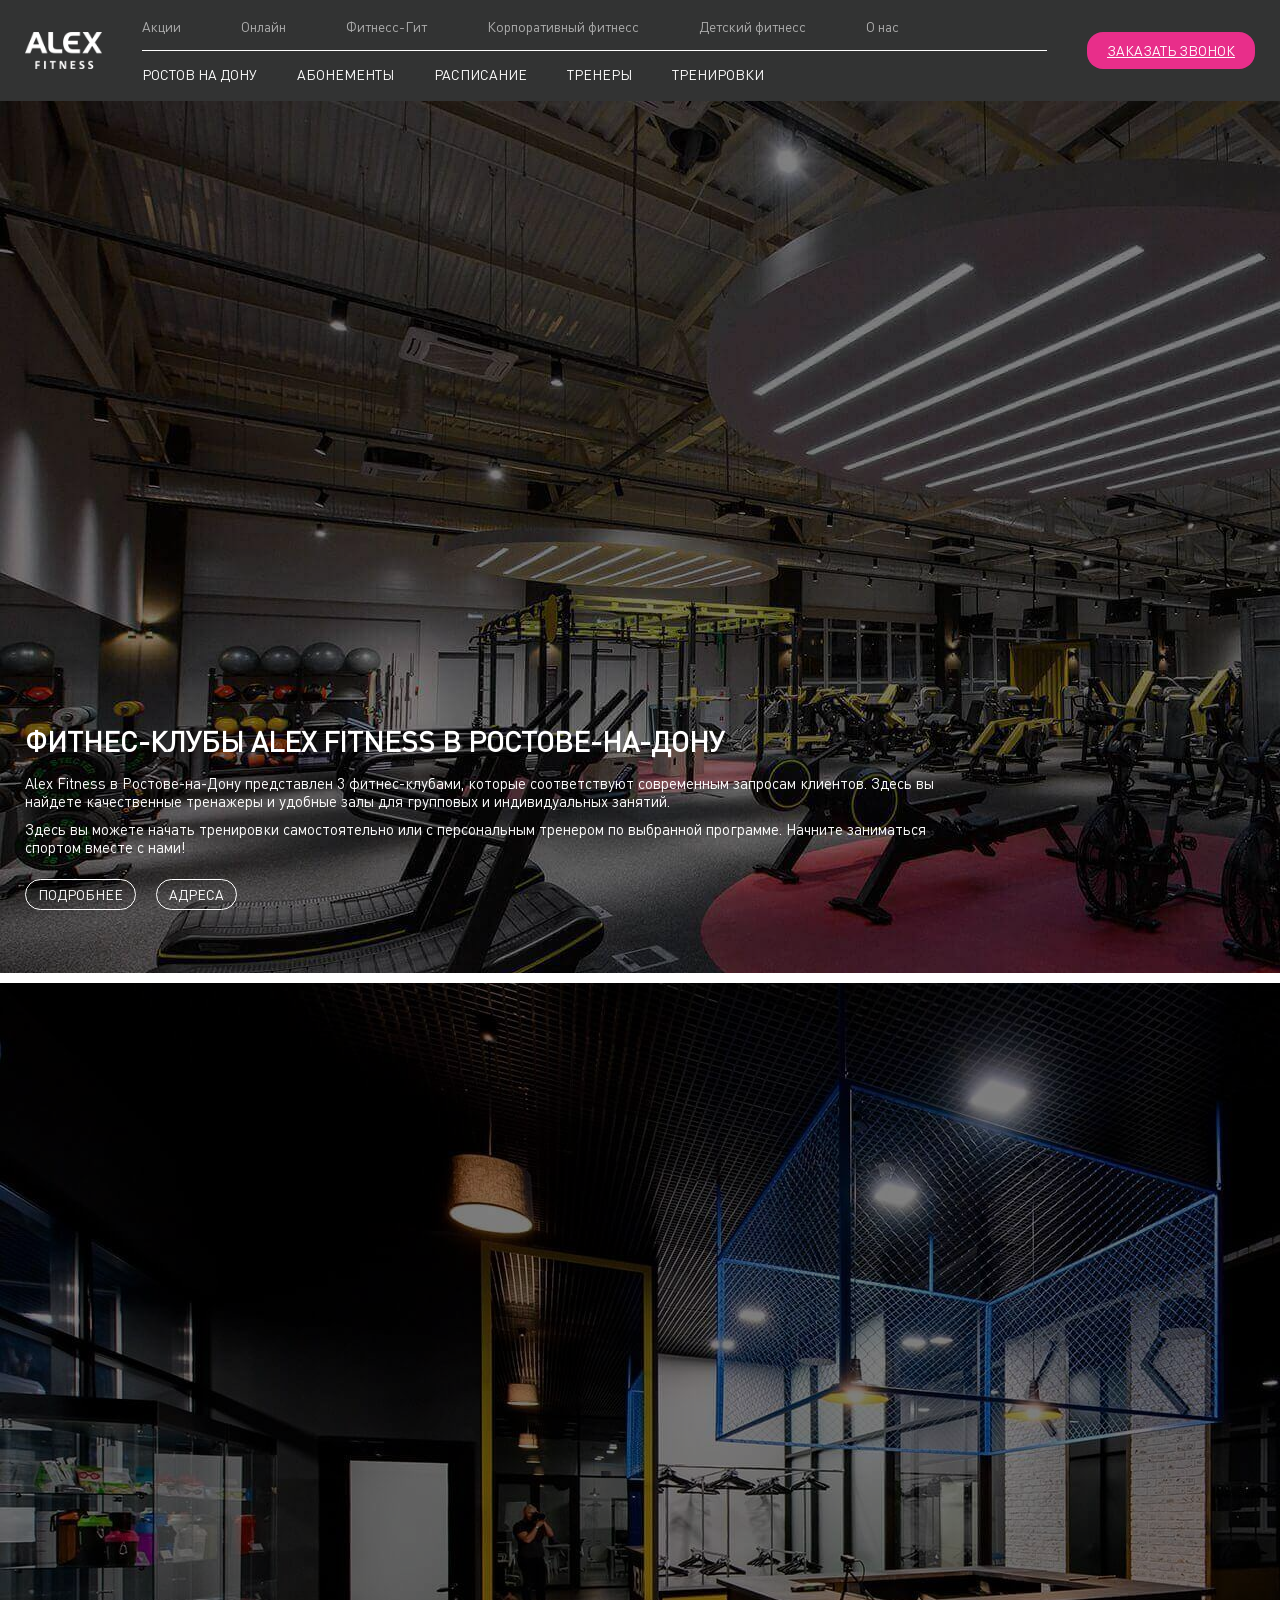
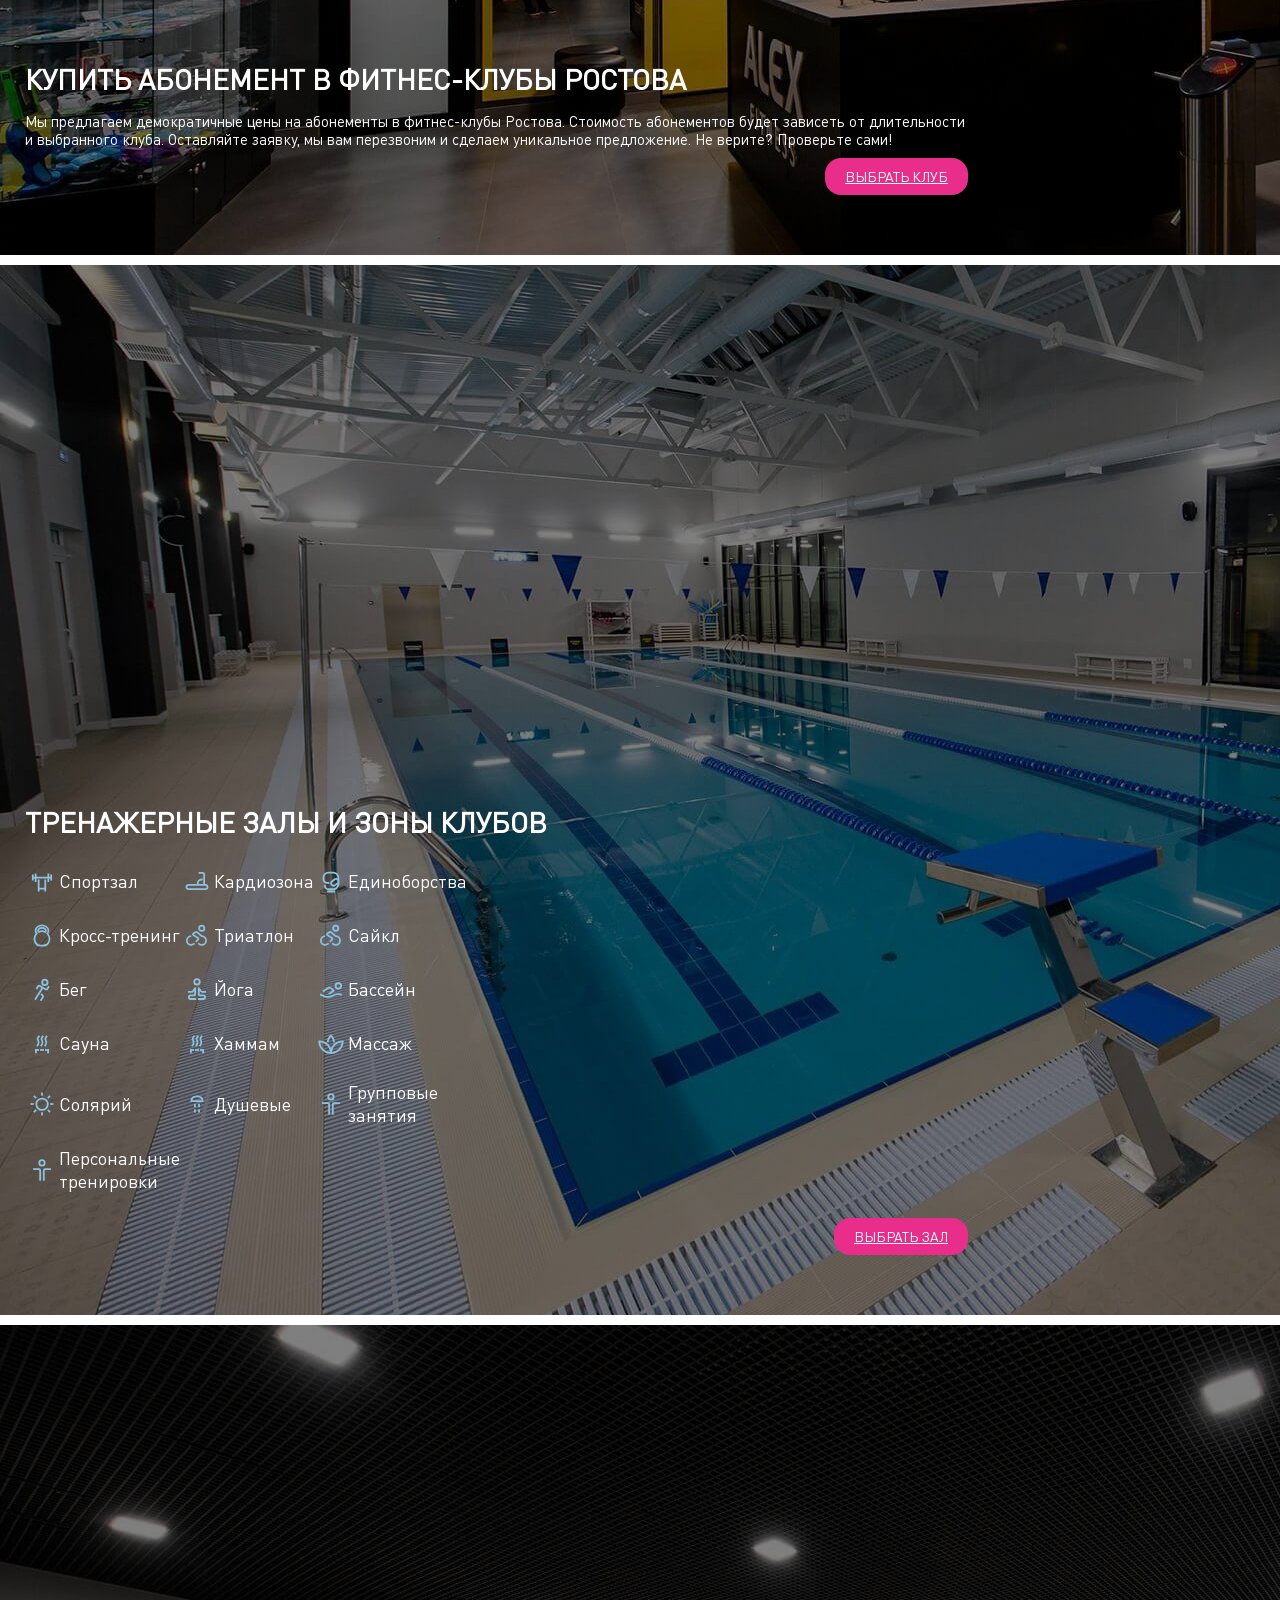
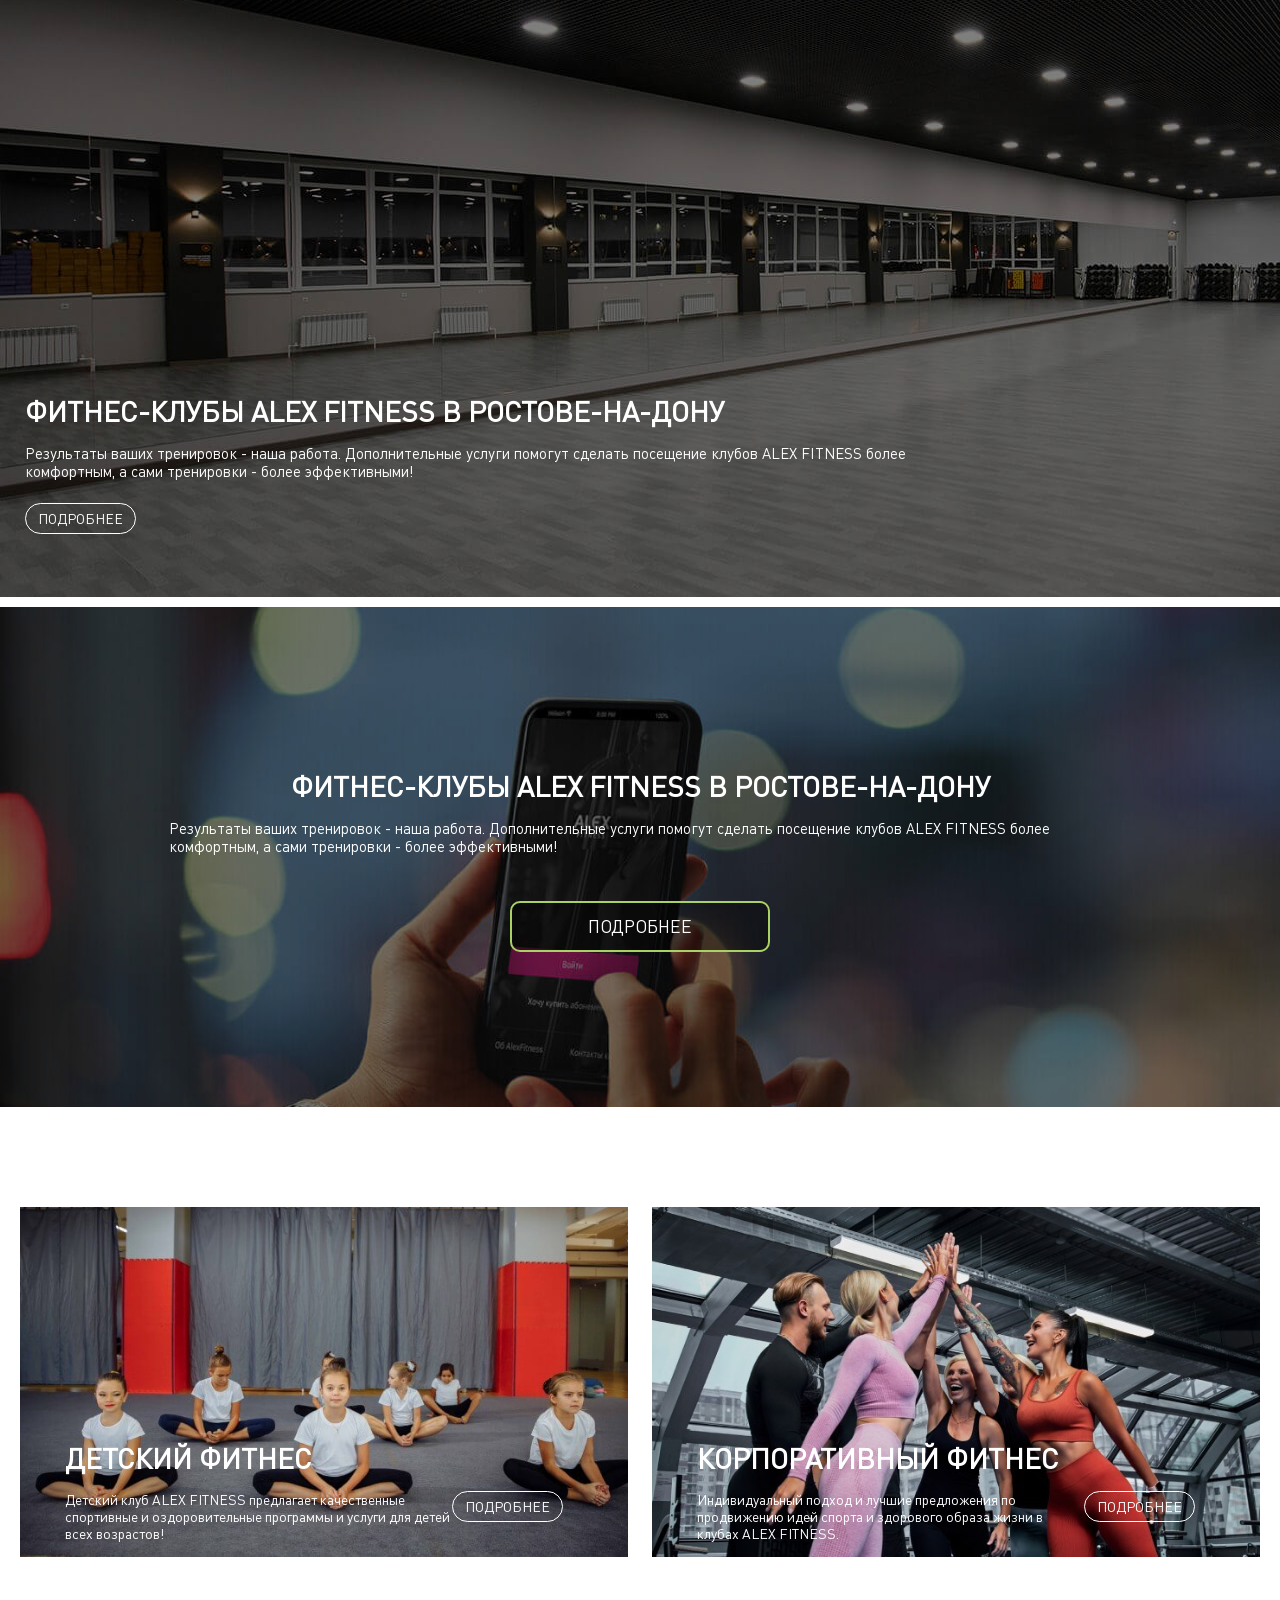
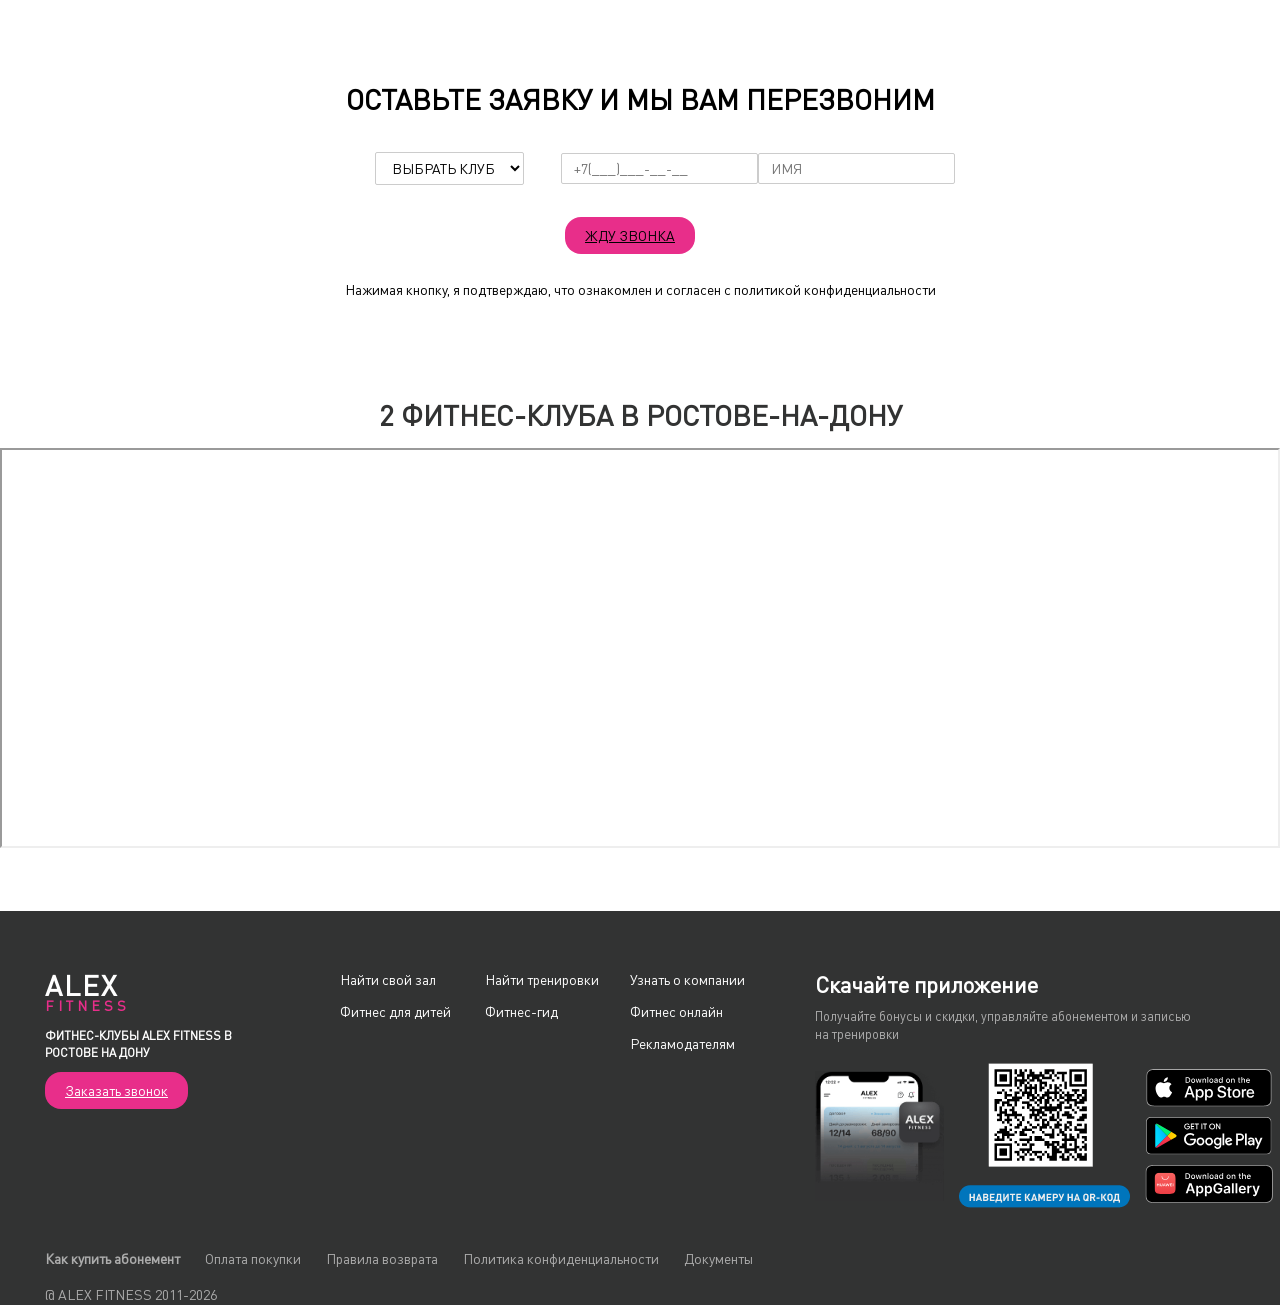
<file: index.html>
<!DOCTYPE html>
<html lang="en">
<head>
    <meta charset="UTF-8">
    <meta name="viewport" content="width=device-width, initial-scale=1.0">
    <link rel="stylesheet" href="style.css">
    <title>Alex Fitnes copi</title>
</head>
<body>
    <header>
        <div class="container flex-inline">
           <img src="img\Logo_white.png" alt="img\Logo_white.png">
            <div class="menu">
                <ol class="menu-up">
                    <li><a href="#">Акции</a></li>
                    <li><a href="#">Онлайн</a></li>
                    <li><a href="#">Фитнесс-Гит</a></li>
                    <li><a href="#">Корпоративный фитнесс</a></li>
                    <li><a href="#">Детский фитнесс</a></li>
                    <li><a href="#">О нас</a></li>
                </ol>
                <ol class="menu-down">
                    <li><a href="">Ростов на дону</a></li>
                    <li><a href="">абонементы</a></li>
                    <li><a href="">расписание</a></li>
                    <li><a href="">Тренеры</a></li>
                    <li><a href="">Тренировки</a></li>
                </ol>
            </div>
            <div class="get-call">ЗАКАЗАТЬ ЗВОНОК</div>
        </div>
    </header>
    <main>
        <!-- Секция 1: Описание клубов -->
        <div class="card-event back1">
            <div class="black-back">
                <div class="container position-end">
                    <div class="title">ФИТНЕС-КЛУБЫ ALEX FITNESS В РОСТОВЕ-НА-ДОНУ</div>
                    <div class="description">
                        <p>Alex Fitness в Ростове-на-Дону представлен 3 фитнес-клубами, которые соответствуют современным запросам клиентов. 
                            Здесь вы найдете качественные тренажеры и удобные залы для групповых и индивидуальных занятий.</p>
                        <p>Здесь вы можете начать тренировки самостоятельно или с персональным тренером по выбранной программе. 
                            Начните заниматься спортом вместе с нами!</p>
                    </div>
                    <div class="flex-inline">
                        <div class="btn">Подробнее</div>
                        <div class="btn">Адреса</div>
                    </div>
                </div>
            </div>
        </div>
        <!-- Секция 2: Абонементы -->
        <div class="card-event back2">
            <div class="black-back">
                <div class="container position-end">
                    <div class="title">КУПИТЬ АБОНЕМЕНТ В ФИТНЕС-КЛУБЫ РОСТОВА</div>
                    <div class="description">
                        <p>Мы предлагаем демократичные цены на абонементы в фитнес-клубы Ростова. Стоимость абонементов будет зависеть от длительности и выбранного клуба. Оставляйте заявку, 
                            мы вам перезвоним и сделаем уникальное предложение. Не верите? Проверьте сами!
                        </p>
                    </div>
                    <div class="btn-line">
                        <div class="get-call">Выбрать клуб</div>
                    </div>
                </div>
            </div>
        </div>
        <!-- Секция 3: тренажерные залы и зоны клуба -->
         <div class="card-event back3">
            <div class="black-back">
                <div class="container position-end">
                    <div class="title">ТРЕНАЖЕРНЫЕ ЗАЛЫ И ЗОНЫ КЛУБОВ</div>
                    <div class="form-group">
                        <ol class="icons">
                            <li><img src="img/ii1.svg" alt="">Спортзал</li>
                            <li><img src="img/ii2.svg" alt="">Кардиозона</li>
                            <li><img src="img/ii3.svg" alt="">Единоборства</li>
                            <li><img src="img/ii4.svg" alt="">Кросс-тренинг</li>
                            <li><img src="img/ii5.svg" alt="">Триатлон</li>
                            <li><img src="img/ii5.svg" alt="">Сайкл</li>
                            <li><img src="img/ii7.svg" alt="">Бег</li>
                            <li><img src="img/ii8.svg" alt="">Йога</li>
                            <li><img src="img/ii9.svg" alt="">Бассейн</li>
                            <li><img src="img/ii10.svg" alt="">Сауна</li>
                            <li><img src="img/ii10.svg" alt="">Хаммам</li>
                            <li><img src="img/ii12.svg" alt="">Массаж</li>
                            <li><img src="img/ii13.svg" alt="">Солярий</li>
                            <li><img src="img/ii14.svg" alt="">Душевые</li>
                            <li><img src="img/ii15.svg" alt="">Групповые занятия</li>
                            <li><img src="img/ii15.svg" alt="">Персональные тренировки</li>
                        </ol>
                    </div>
                    <div class="btn-line">
                        <div class="get-call">Выбрать зал</div>
                    </div>
                </div>
            </div>
        </div>
        <!-- Сукция 4:ДОПОЛНИТЕЛЬНЫЕ УСЛУГИ -->
         <div class="card-event back4">
            <div class="black-back">
                <div class="container position-end">
                    <div class="title">ФИТНЕС-КЛУБЫ ALEX FITNESS В РОСТОВЕ-НА-ДОНУ</div>
                    <div class="description">
                        <p>Результаты ваших тренировок - наша работа. Дополнительные услуги
                            помогут сделать посещение клубов ALEX FITNESS более комфортным, а сами тренировки - более эффективными!</p>
                    </div>
                    <div class="flex-inline">
                        <div class="btn">Подробнее</div>
                    </div>
                </div>
            </div>
        </div>
        <!-- Секция 5:УСТАНОВИТЕ МОБИЛЬНОЕ ПРИЛОЖЕНИЕ  -->
         <div class="card-event back5">
            <div class="black-back">
                <div class="container position-center">
                    <div class="title">ФИТНЕС-КЛУБЫ ALEX FITNESS В РОСТОВЕ-НА-ДОНУ</div>
                    <div class="description">
                        <p>Результаты ваших тренировок - наша работа. Дополнительные услуги
                            помогут сделать посещение клубов ALEX FITNESS более комфортным, а сами тренировки - более эффективными!</p>
                    </div>
                    <div class="btn-grin">
                        <div class="btn-1">Подробнее</div>
                    </div>
                </div>
            </div>
        </div>
        <!-- Секция 6:ОСТАВЬТЕ ЗАЯВКУ  -->
         <div class="card-event back6">
            <div class="back">
                <div class="card-child">
                    <div class="container position-start">
                        <div class="card-tex-block">
                            <div class="title">ДЕТСКИЙ ФИТНЕС</div>
                            <div class="description-mini">
                                <p>Детский клуб ALEX FITNESS предлагает качественные спортивные и
                                оздоровительные программы и услуги для детей всех возрастов!
                                </p>
                            </div>
                        </div>
                        <div class="btn-flex-right">
                            <div class="btn">Подробнее</div>
                        </div>
                    </div>
                </div>
                <div class="card-corporate">
                    <div class="container position-start">
                        <div class="card-tex-block">
                            <div class="title">КОРПОРАТИВНЫЙ ФИТНЕС</div>
                            <div class="description-mini">
                                <p>Индивидуальный подход и лучшие предложения по продвижению
                                идей спорта и здорового образа жизни в клубах ALEX FITNESS.
                                </p>
                            </div>
                        </div>
                        <div class="btn-flex-right">
                            <div class="btn">Подробнее</div>
                        </div>
                    </div>
                </div>
            </div>
        </div>
        <!-- форма -->
         <div class="card-event back">
            <div class="back">
                <div class="container position-center">
                    <div class="title">ОСТАВЬТЕ ЗАЯВКУ И МЫ ВАМ ПЕРЕЗВОНИМ</div>
                    <form class="callback-form">
                        <div class="form-group">
                            <select class="form-input">
                                <option value="">Выбрать клуб</option>
                                <option value="Рио">Рио</option>
                                <option value="Левенцовка">Левенцовка</option>
                            </select>
                        </div>
                        <div class="form-group">
                            <input type="tel" class="form-input" placeholder="+7(___)___-__-__">
                        </div>
                        <div class="form-group">
                            <input type="text" class="form-input" placeholder="Имя">
                        </div>
                    </form>
                    <div class="btn">
                        <div class="get-call">жду звонка</div>
                    </div>
                    <div class="position-center">
                        <p>Нажимая кнопку, я подтверждаю,
                            что ознакомлен и согласен с политикой конфиденциальности
                        </p>
                    </div>
                    </p>
                </div>
            </div>
        </div>
        <!-- Секция 7: Карта с адресами филиалов -->
        <div class="card-event">
            <div class="title grey-title">2 ФИТНЕС-КЛУБА В РОСТОВЕ-НА-ДОНУ</div>
            <iframe
                src="https://yandex.ru/map-widget/v1/?ll=39.728789%2C47.223474&z=18.97"
                width ="100%"
                height="400px"
                frameborder="1"
                allowfullscreen="true"
                style="position: relative;">
            </iframe>
        </div>
    </main>
    <footer>
        <div class="footer-container">
            <div class="footer-column brand-column">
                <div class="footer-logo">
                    <div class="logo-alex">ALEX</div>
                    <div class="logo-fitnes">FITNESS</div>
                </div>
                <h3>Фитнес-клубы ALEX FITNESS в Ростове на дону</h3>
                <a href="#" class="get-call">Заказать звонок</a>
            </div>
            <div class="footer-column links-grid">
                <ol>
                    <li><a href="#">Найти свой зал</a></li>
                    <li><a href="#">Найти тренировки</a></li>
                    <li><a href="#">Узнать о компании</a></li>
                    <li><a href="#">Фитнес для дитей</a></li>
                    <li><a href="#">Фитнес-гид</a></li>
                    <li><a href="#">Фитнес онлайн</a></li>
                    <li></li>
                    <li></li>
                    <li><a href="#">Рекламодателям</a></li>
                </ol>
            </div>
            <div class="footer-column app-section">
                <h2>Скачайте приложение</h2>
                <p>Получайте бонусы и скидки, управляйте абонементом и записью на тренировки</p>
                <div class="app-content-wrapper">
                    <div class="phone">
                        <img src="img/mobila.png" alt="">
                    </div>
                    <div class="qr-block">
                        <img src="img/shtrix.png" alt="">
                    </div>
                    <div class="store-icons">
                        <img src="img/app_store.svg" alt="">
                        <img src="img/store.svg" alt="">
                        <img src="img/Gallery.svg" alt="">
                    </div>
                </div>
            </div>
        </div>
    </div>
    <div class="footer-bottom-panel">
        <div class="footer-bottom-container">
            <ol class="footer-links">
                <h3>Как купить абонемент</h3>
                <li><a href="#">Оплата покупки</a></li>
                <li><a href="#">Правила возврата</a></li>
                <li><a href="#">Политика конфиденциальности</a></li>
                <li><a href="#">Документы</a></li>
            </ol>
            <p>@ ALEX FITNESS 2011-2026</p>
        </div>
    </div>
</footer>
</body>
</html>
</file>
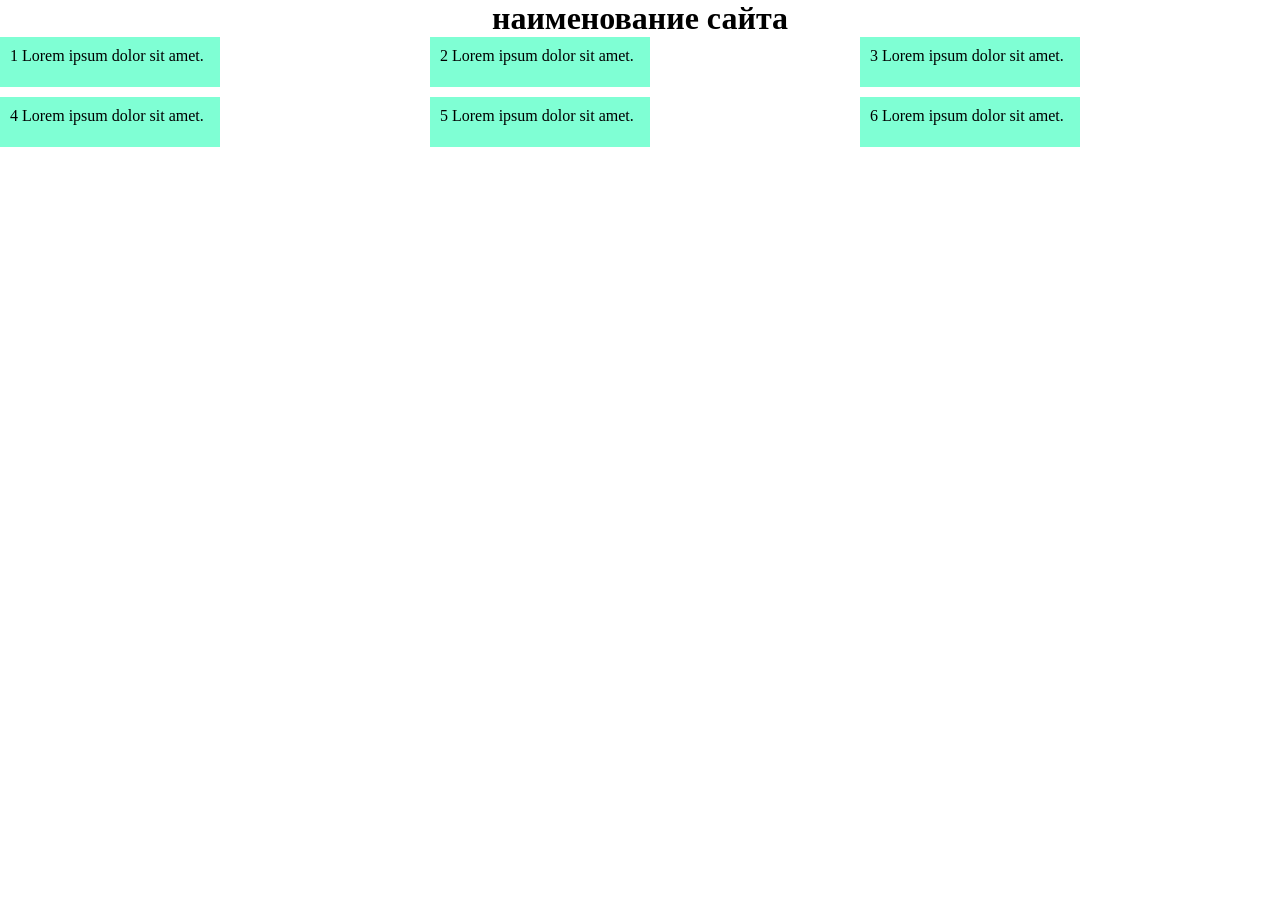
<file: test.html>
<!DOCTYPE html>
<html lang="en">
<head>
    <meta charset="UTF-8">
    <meta name="viewport" content="width=device-width, initial-scale=1.0">
    <link rel="stylesheet" href="test.css">
    <title>Document</title>
</head>
<body>
    <h1>наименование сайта</h1>
    <div class="compact-menu">
        <ol>
        <li></li>
        <li></li>
        <li></li>
        <li></li>
        <li></li>
        <li></li>
        </ol>
    </div>
    <div class="box">
        <div class="card">1 Lorem ipsum dolor sit amet.</div>
        <div class="card">2 Lorem ipsum dolor sit amet.</div>
        <div class="card">3 Lorem ipsum dolor sit amet.</div>
        <div class="card">4 Lorem ipsum dolor sit amet.</div>
        <div class="card">5 Lorem ipsum dolor sit amet.</div>
        <div class="card">6 Lorem ipsum dolor sit amet.</div>
    </div>
</body>
</html>
</file>
<file: style.css>
@font-face {
    font-family: "DIN Pro";
    src: url("./fonts/DINPro.ttf") format("truetype");
    font-weight: 500;
    font-style: normal;
}
*{
    margin: 0;
    padding: 0;
    text-decoration: none;
    font-family: "DIN Pro";
    font-size: 14px;
    box-sizing: border-box;
}
:root{
    --grey-color: #323333;
    --pink-color: #E82E8a;
    --grey-font-color:#acacac;
    --width-description-container:943px;
}
a{
    color: inherit;
}
ol{
    list-style: none;
}
header,
footer{
    background-color:var(--grey-color);
    color: white;
}
.container{
    margin: auto;
    width: 1230px;
    height: 100%;
}
header > .container > img{
    width: 77px;
    height: fit-content;
}
header >.container > .menu{
    flex-grow: 1;
    padding: 0 40px;
}
.menu > ol{
    display: flex;
}
.get-call{
    background-color: var(--pink-color);
    padding: 10px 20px;
    border-radius: 16px;
    height: fit-content;
    cursor: pointer;
    text-decoration: underline;
}
.menu-up, .menu-down{
    padding: 15px 0;
}
.menu-up{
    color: var(--grey-font-color);
    display: flex;
    gap: 60px;

}
.menu-down{
    text-transform: uppercase;
    display: flex;
    gap:40px;
    border-top: white 1px solid;

}

.back1{
    background-image: url(img/img_1.jpg);
    height: 872px;
}
.back2{
    background-image: url(img/img_2.jpg);
    height: 872px;
}
.back3{
    background-image: url(img/img_3.jpg);
    height: 1050px;
}
.back4{
    background-image: url(img/img_4new.jpg);
    height: 872px;
}
.back5{
    background-image: url(img/img_5.jpg);
    height: 500px;
    background-repeat: no-repeat;
    background-size: cover;
}
.back6{
    height: auto;
}

.card-event{
    margin-bottom:10px;
}
.black-back{
    z-index: 1;
    height: 100%;
    background-color: rgba(0, 0, 0, 0.5);
    color: white;
    padding:40px 0;
}
.title{
    font-size: 28px;
    font-weight: 900;
    text-transform: uppercase;
    margin:25px 0 15px;
}
.description > p{
    font-size: 15px;
    width: var(--width-description-container);
    margin-bottom: 10px;
}
.btn{
    text-transform: uppercase;
    padding: 6px 12px;
    border: 1px solid white;
    border-radius: 16px;
    width: fit-content;
    margin: 10px 20px 20px 0;
    cursor: pointer;
}
.position-end{
    display: flex;
    flex-direction: column;
    justify-content:end;
    height: 100%;
}
.flex-inline{
    display: flex;
    align-items: center;
    padding: 3px 0;
}
.btn-line{
    text-transform: uppercase;
    padding-bottom: 20px;
    display: flex;
    justify-content: end;
    width: var(--width-description-container);

}
.btn-grin{
    display: flex;
    flex-direction: column;
    justify-content: center;
    align-items: center;
    text-transform: uppercase;
}
.btn-1{
    font-size: 18px;
    font-weight: 400;
    margin: 36px 0 18px;
    padding: 12px;
    background: rgba(0, 0, 0, 0.4);
    width: 260px;
    border-radius: 10px;
    border: 2px solid #abd065;
    text-align: center;
}
.grey-title{
    text-align: center;
    color: var(--grey-color);
    margin: 25px 0 15px;
}
.form-group{
    margin-bottom: 5px;
    width: var(--width-description-container);
}
.icons{
    display: grid;
    grid-template-columns: repeat(3, 1fr);
}
.icons > li{
    font-size: 18px;
    display: flex;
    flex-direction: row;
    align-items: center;
    justify-content: flex-start;
    padding: 10px 0;
}
.position-center{
    display: flex;
    flex-direction: column;
    justify-content:center;
    align-items:center;
    height: 100%;
}
.position-start{
    display: flex;
    flex-direction: row;
    justify-content: space-between;
    align-items: flex-end;
    height: 100%;
    width: 100%;
    padding: 15px;
    box-sizing: border-box;
}
.position-start >.title{
    font-size: 40px;
}
.position-start > .description-mini >p{
    font-size: 18px;
    margin: 10px 0 0 0;
}
.card-event > .back{
    display: flex;
    justify-content: space-between;
    width: 100%;
    max-width: 1300px;
    margin: 100px auto;
    padding: 0 20px;
}
.card-child,
.card-corporate{
    color: white;
    position: relative;
    width: 49%;
    height: 350px;
    background-repeat: no-repeat;
    background-size: cover;
    padding: 0 30px;
}
.card-child{
    background-image: url(img/img_mini_1.jpg);
    background-position: left center;
}
.card-corporate{
    background-image: url(img/img_mini_2.jpg);
    background-position: right center;
}
.callback-form{
    display: flex;
    flex-direction: row;
    align-items: center;
    padding: 20px 300px 0 350px;
    width: 100%;
}
.form-group{
    width: 100%;
    max-width: 320px;
    margin-bottom: 15px;
}
.form-input{
    width: 100;
    text-transform: uppercase;
    padding: 6px 12px;
    border: 1px solid#ccc;
    border-radius: 2px;
    font-size: 14px;
    outline: none;
    background-color: #fff;
}
footer{
    background-color: var(--grey-color);
    color: white;
    padding: 60px 0 0 0;
    margin-top: 60px;
}
.footer-container{
    max-width: 1230px;
    margin: 0 auto;
    padding: 0 20px 40px 20px;
    display: flex;
    justify-content: space-between;
    align-items: stretch;
    gap: 40px;
}
.footer-container > .footer-column{
    padding-right: 30px;
}
.brand-column{
    flex: 1;
    max-width: 280px;
}
.footer-logo{
    display: flex;
    flex-direction: column;
    font-weight: 900;
    line-height: 1;
    margin-bottom: 15px;
}
.logo-alex{
    font-size: 28px;
    letter-spacing: 2px;
}
.brand-column > h3{
    font-size: 12px;
    text-transform: uppercase;
    margin-bottom: 20px;
    line-height: 1.4;
}
.links-grid > ol{
    flex: 2;
    display: grid;
    grid-template-columns: repeat(3,1fr);
    gap: 15px 30px;
    align-content: start;
}
li > a{
    font-weight: 500;
}
li > a:hover{
    color: var(--pink-color);
}
.app-section{
    flex: 2;
    max-width: 420px;
}
.app-section > h2{
    font-size: 22px;
    margin-bottom: 8px;
    font-weight: 800;
}
.app-section > p{
    font-size: 13px;
    color: var(--grey-font-color);
    line-height: 1.4;
    margin-bottom: 20px;
}
.app-content-wrapper{
    display: flex;
    align-items: center;
    gap: 15px;
}
.store-icons{
    display: flex;
    flex-direction: column;
    gap: 10px;
}
.store-icons > img{
    display: block;
    height: 38px;
    width: auto;
}
.phone > img{
    display: block;
    height: 130px;
    width: auto;
}
.qr-block{
    display: flex;
    flex-direction: column;
    align-items: center;
    gap: 6px;
}
.logo-fitnes{
    color: var(--pink-color);
    letter-spacing: 4px;
}
.footer-column{
    min-width: 200px;
}
.footer-column > h3{
    margin-bottom: 20px;
    text-transform: uppercase;
    color: white;
}
.footer-bottom-panel{
    max-width: 1230px;
    margin: 0 auto;
    padding: 0 20px;
}
.footer-links{
    display: flex;
    flex-wrap: wrap;
    gap: 12px 25px;
    margin-bottom: 15px;
}
.footer-links > a{
    color: var(--grey-font-color);
    text-decoration:underline;
}
.footer-bottom-container{
    font-size: 11px;
    color:var(--grey-font-color);
    line-height: 1.5;
    margin: 0;
}
</file>
<file: test.css>
*{
    margin: 0;
    bottom: 0;
}
.name{
    padding: 20px;
}
h1{
    flex-grow: 1;
    text-align: center;
    font-size: 2em;
}
.box{
    display: grid;
    grid-template-columns: repeat(3,1fr);
    grid-template-rows: repeat(2,1fr);
    gap: 10px;
}
.card{
    background-color: aquamarine;
    width: 400px;
    min-width: 120px;
    max-width: 200px;
    padding: 10px;
    height: 30px;
}
.compact-menu{
    font-size: 25px;
    height: 40px;
    width: 40px;
    background-color: rgb(58 61 61 );
    color: white;
    display: none;
    align-items: center;
    justify-content: center;
    border-radius: 10px;
}
ol{
    display: flex;
    justify-content: center;
    gap: 60px;
}
li{

}
.compact-menu{
    font-size: 30px;
    height: 40px;
}
@media(max-width: 1270px){
    h1{
        font-size:1.7em ;

    }
    .box{
    display: grid;
    grid-template-columns: repeat(2,1fr);
    grid-template-rows: repeat(2,1fr);
    gap: 10px;
}
}
@media(max-width:670px){
    h1{
        font-size:1.3em ;
    }
    .box{
    display: grid;
    grid-template-columns: repeat(1,1fr);
    grid-template-rows: repeat(2,1fr);
    gap: 10px;
}
}
</file>
